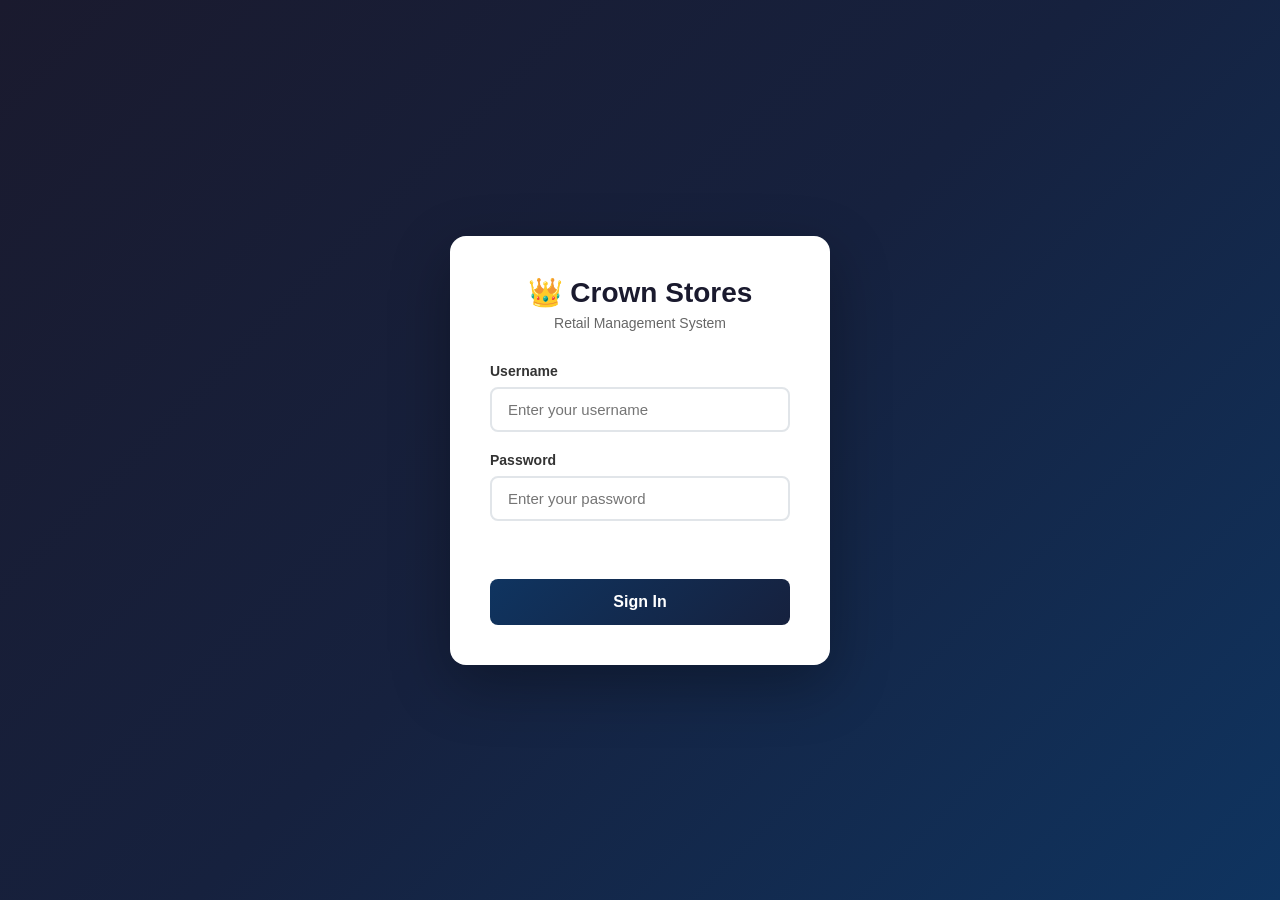
<file: frontend/frontend copy/index.html>
<!DOCTYPE html>
<html lang="en">
<head>
  <meta charset="UTF-8">
  <meta name="viewport" content="width=device-width, initial-scale=1.0">
  <title>Crown Stores - Login</title>
  <link rel="stylesheet" href="css/style.css">
</head>
<body>
  <div class="login-container">
    <div class="login-card">
      <div class="logo">
        <h1>👑 Crown Stores</h1>
        <p>Retail Management System</p>
      </div>

      <form id="loginForm">
        <div class="form-group">
          <label for="username">Username</label>
          <input type="text" id="username" placeholder="Enter your username" required>
        </div>

        <div class="form-group">
          <label for="password">Password</label>
          <input type="password" id="password" placeholder="Enter your password" required>
        </div>

        <div id="errorMsg" class="error-msg"></div>

        <button type="submit" class="btn-login">Sign In</button>
      </form>
    </div>
  </div>
  <script src="js/login.js"></script>
</body>
</html>
</file>
<file: frontend/frontend copy/css/style.css>
* {
  margin: 0;
  padding: 0;
  box-sizing: border-box;
}

body {
  font-family: 'Segoe UI', Tahoma, Geneva, Verdana, sans-serif;
  background: linear-gradient(135deg, #1a1a2e, #16213e, #0f3460);
  min-height: 100vh;
  display: flex;
  align-items: center;
  justify-content: center;
}

.login-container {
  width: 100%;
  max-width: 420px;
  padding: 20px;
}

.login-card {
  background: white;
  border-radius: 16px;
  padding: 40px;
  box-shadow: 0 20px 60px rgba(0, 0, 0, 0.3);
}

.logo {
  text-align: center;
  margin-bottom: 32px;
}

.logo h1 {
  font-size: 28px;
  color: #1a1a2e;
  margin-bottom: 6px;
}

.logo p {
  color: #666;
  font-size: 14px;
}

.form-group {
  margin-bottom: 20px;
}

.form-group label {
  display: block;
  margin-bottom: 8px;
  color: #333;
  font-weight: 600;
  font-size: 14px;
}

.form-group input {
  width: 100%;
  padding: 12px 16px;
  border: 2px solid #e1e5e9;
  border-radius: 8px;
  font-size: 15px;
  transition: border-color 0.3s;
  outline: none;
}

.form-group input:focus {
  border-color: #0f3460;
}

.btn-login {
  width: 100%;
  padding: 14px;
  background: linear-gradient(135deg, #0f3460, #16213e);
  color: white;
  border: none;
  border-radius: 8px;
  font-size: 16px;
  font-weight: 600;
  cursor: pointer;
  transition: opacity 0.3s;
  margin-top: 8px;
}

.btn-login:hover {
  opacity: 0.9;
}

.error-msg {
  color: #e74c3c;
  font-size: 13px;
  margin-bottom: 10px;
  text-align: center;
  min-height: 20px;
}
</file>
<file: frontend/frontend copy/css/dashboard.css>
* {
  margin: 0;
  padding: 0;
  box-sizing: border-box;
}

body {
  font-family: 'Segoe UI', Tahoma, Geneva, Verdana, sans-serif;
  background: #f0f2f5;
  min-height: 100vh;
}

.navbar {
  background: linear-gradient(135deg, #1a1a2e, #16213e);
  padding: 16px 32px;
  display: flex;
  justify-content: space-between;
  align-items: center;
  box-shadow: 0 2px 10px rgba(0,0,0,0.3);
}

.nav-brand {
  color: white;
  font-size: 22px;
  font-weight: 700;
}

.nav-user {
  display: flex;
  align-items: center;
  gap: 12px;
  color: white;
}

.role-badge {
  background: #0f3460;
  padding: 4px 12px;
  border-radius: 20px;
  font-size: 13px;
  color: #fff;
}

.btn-logout {
  background: #e74c3c;
  color: white;
  border: none;
  padding: 8px 16px;
  border-radius: 6px;
  cursor: pointer;
  font-size: 14px;
}

.btn-logout:hover {
  background: #c0392b;
}

.dashboard {
  max-width: 1200px;
  margin: 32px auto;
  padding: 0 24px;
}

.dashboard h2 {
  font-size: 26px;
  color: #1a1a2e;
  margin-bottom: 6px;
}

.subtitle {
  color: #666;
  margin-bottom: 28px;
}

.stats-grid {
  display: grid;
  grid-template-columns: repeat(auto-fit, minmax(220px, 1fr));
  gap: 20px;
  margin-bottom: 32px;
}

.stat-card {
  background: white;
  border-radius: 12px;
  padding: 24px;
  display: flex;
  align-items: center;
  gap: 16px;
  box-shadow: 0 2px 12px rgba(0,0,0,0.08);
}

.stat-icon {
  font-size: 36px;
}

.stat-info h3 {
  font-size: 24px;
  color: #1a1a2e;
  margin-bottom: 4px;
}

.stat-info p {
  color: #888;
  font-size: 13px;
}

.reports-section {
  background: white;
  border-radius: 12px;
  padding: 24px;
  box-shadow: 0 2px 12px rgba(0,0,0,0.08);
}

.reports-section h3 {
  font-size: 18px;
  color: #1a1a2e;
  margin-bottom: 16px;
}

.report-buttons {
  display: flex;
  gap: 12px;
  flex-wrap: wrap;
  margin-bottom: 20px;
}

.btn-report {
  background: #0f3460;
  color: white;
  border: none;
  padding: 10px 20px;
  border-radius: 8px;
  cursor: pointer;
  font-size: 14px;
  transition: opacity 0.3s;
}

.btn-report:hover {
  opacity: 0.85;
}

.report-data {
  overflow-x: auto;
}

table {
  width: 100%;
  border-collapse: collapse;
  margin-top: 12px;
}

th {
  background: #1a1a2e;
  color: white;
  padding: 12px;
  text-align: left;
  font-size: 13px;
}

td {
  padding: 12px;
  border-bottom: 1px solid #eee;
  font-size: 13px;
  color: #333;
}

tr:hover {
  background: #f8f9fa;
}
</file>
<file: frontend/frontend copy/css/manager.css>
.tabs {
  display: flex;
  gap: 8px;
  margin-bottom: 24px;
  flex-wrap: wrap;
}

.tab-btn {
  padding: 10px 20px;
  background: #e1e5e9;
  border: none;
  border-radius: 8px;
  cursor: pointer;
  font-size: 14px;
  font-weight: 600;
  color: #555;
  transition: all 0.3s;
}

.tab-btn.active {
  background: #0f3460;
  color: white;
}

.tab-content {
  display: none;
}

.tab-content.active {
  display: block;
}

.section-header {
  display: flex;
  justify-content: space-between;
  align-items: center;
  margin-bottom: 16px;
}

.section-header h3 {
  font-size: 18px;
  color: #1a1a2e;
}

.btn-add {
  background: #27ae60;
  color: white;
  border: none;
  padding: 10px 20px;
  border-radius: 8px;
  cursor: pointer;
  font-size: 14px;
  font-weight: 600;
}

.form-card {
  background: #f8f9fa;
  border-radius: 12px;
  padding: 20px;
  margin-bottom: 20px;
  display: grid;
  grid-template-columns: repeat(auto-fit, minmax(200px, 1fr));
  gap: 12px;
}

.form-card input, .form-card select {
  padding: 10px 14px;
  border: 2px solid #e1e5e9;
  border-radius: 8px;
  font-size: 14px;
  outline: none;
}

.form-card input:focus, .form-card select:focus {
  border-color: #0f3460;
}

.btn-save {
  background: #0f3460;
  color: white;
  border: none;
  padding: 10px 20px;
  border-radius: 8px;
  cursor: pointer;
  font-size: 14px;
  font-weight: 600;
}

.btn-cancel {
  background: #e74c3c;
  color: white;
  border: none;
  padding: 10px 20px;
  border-radius: 8px;
  cursor: pointer;
  font-size: 14px;
}

.success-msg {
  color: #27ae60;
  font-size: 14px;
  margin: 8px 0;
}

.error-msg-inline {
  color: #e74c3c;
  font-size: 14px;
  margin: 8px 0;
}
</file>
<file: frontend/frontend copy/css/sales.css>
.sale-card {
  background: white;
  border-radius: 12px;
  padding: 28px;
  box-shadow: 0 2px 12px rgba(0,0,0,0.08);
  margin-bottom: 24px;
}

.sale-card h3 {
  font-size: 18px;
  color: #1a1a2e;
  margin-bottom: 20px;
}

.sale-form {
  display: grid;
  grid-template-columns: repeat(auto-fit, minmax(200px, 1fr));
  gap: 16px;
  margin-bottom: 20px;
}

.form-group label {
  display: block;
  margin-bottom: 6px;
  color: #333;
  font-weight: 600;
  font-size: 13px;
}

.form-group input, .form-group select {
  width: 100%;
  padding: 10px 14px;
  border: 2px solid #e1e5e9;
  border-radius: 8px;
  font-size: 14px;
  outline: none;
}

.form-group input:focus, .form-group select:focus {
  border-color: #0f3460;
}

.form-group input[readonly] {
  background: #f8f9fa;
  color: #666;
}

.change-display {
  background: #d5f5e3;
  border-radius: 8px;
  padding: 12px 20px;
  font-size: 18px;
  font-weight: 700;
  color: #27ae60;
  margin-bottom: 16px;
}

.sale-msg {
  margin-bottom: 12px;
  font-size: 14px;
  min-height: 20px;
}

.btn-sale {
  background: linear-gradient(135deg, #27ae60, #2ecc71);
  color: white;
  border: none;
  padding: 14px 32px;
  border-radius: 8px;
  font-size: 16px;
  font-weight: 700;
  cursor: pointer;
  width: 100%;
  transition: opacity 0.3s;
}

.btn-sale:hover { opacity: 0.9; }

.receipt-section {
  background: white;
  border-radius: 12px;
  padding: 28px;
  box-shadow: 0 2px 12px rgba(0,0,0,0.08);
}

.receipt-section h3 {
  font-size: 18px;
  color: #1a1a2e;
  margin-bottom: 16px;
}

.receipt-content {
  border: 2px dashed #ccc;
  border-radius: 8px;
  padding: 20px;
  font-family: monospace;
  margin-bottom: 16px;
  line-height: 1.8;
}

.btn-print {
  background: #0f3460;
  color: white;
  border: none;
  padding: 10px 24px;
  border-radius: 8px;
  cursor: pointer;
  font-size: 14px;
  font-weight: 600;
}
</file>
